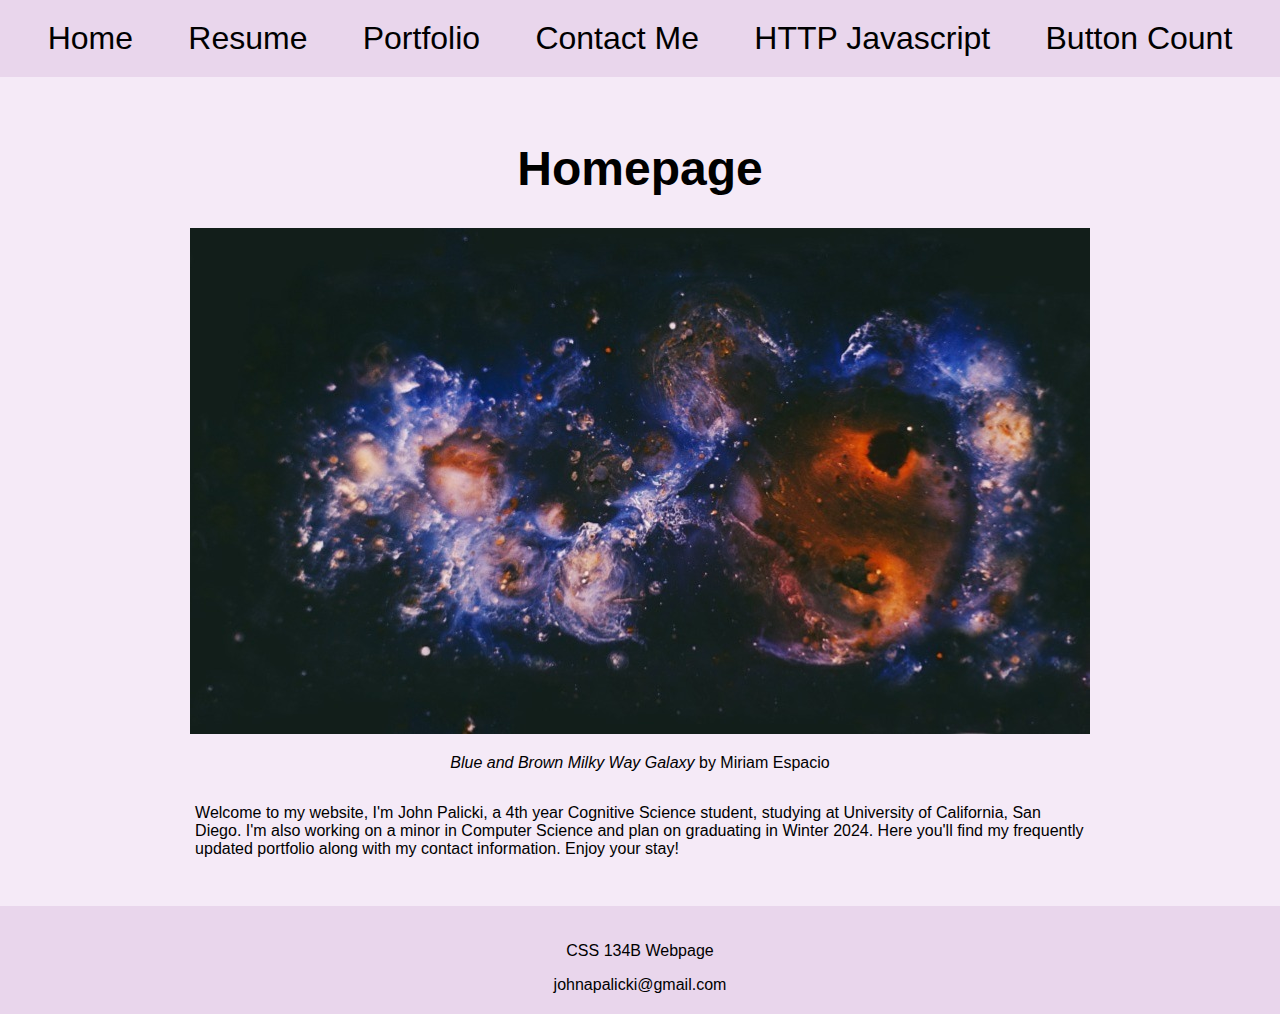
<file: index.html>
<!DOCTYPE html>
<html lang="en">
<head>
<title>Homepage</title>
<link rel="icon" type="image/x-icon" href="/images/favicon.ico">
<meta content="width=device-width, initial-scale=1" name="viewport">
<meta charset="UTF-8">
<meta name="author" content="John Palicki">
<link rel="stylesheet" href="style.css">
</head>
<script async src="https://www.googletagmanager.com/gtag/js?id=G-PWF39W1598"></script>
<script>
  window.dataLayer = window.dataLayer || [];
  function gtag(){dataLayer.push(arguments);}
  gtag('js', new Date());

  gtag('config', 'G-PWF39W1598');
</script>
<body>
    <nav>
        <a href="index.html">Home</a>
        <a href="resume.html">Resume</a>
        <a href="portfolio.html">Portfolio</a>
        <a href="contact.html">Contact Me</a>
        <a href="methodtest.html">HTTP Javascript</a>
        <a href="webcomponent.html">Button Count</a>
      </nav>
<main class="homepage"> 
    <header>
        <h1>Homepage </h1>
    </header>

    <picture>
        <source media="(min-width:900px)" srcset="images/stockcover(desktop).jpg">
        <source media="(min-width:480px)" srcset="images/stockcover(tablet).jpg">
        <source media="(min-width:320px)" srcset="images/stockcover(phone).jpg">
        <img src="images/stockcover(phone).jpg" alt="Abstract Mixed Blue and Purple Paint" style="width: auto">
    </picture>
    <p><cite>Blue and Brown Milky Way Galaxy</cite> by Miriam Espacio</p>

    <p class="intro">
        Welcome to my website, I'm John Palicki, a 4th year Cognitive Science student, studying at University of California, San Diego. I'm also working on a minor in Computer Science and plan on graduating in Winter 2024. 
        Here you'll find my frequently updated portfolio along with my contact information. Enjoy your stay!
    </p>
</main>
<footer>
    <p>CSS 134B Webpage</p>
    <a href="mailto:johnapalicki@gmail.com">johnapalicki@gmail.com</a>
</footer>
</body>
</html>
</file>
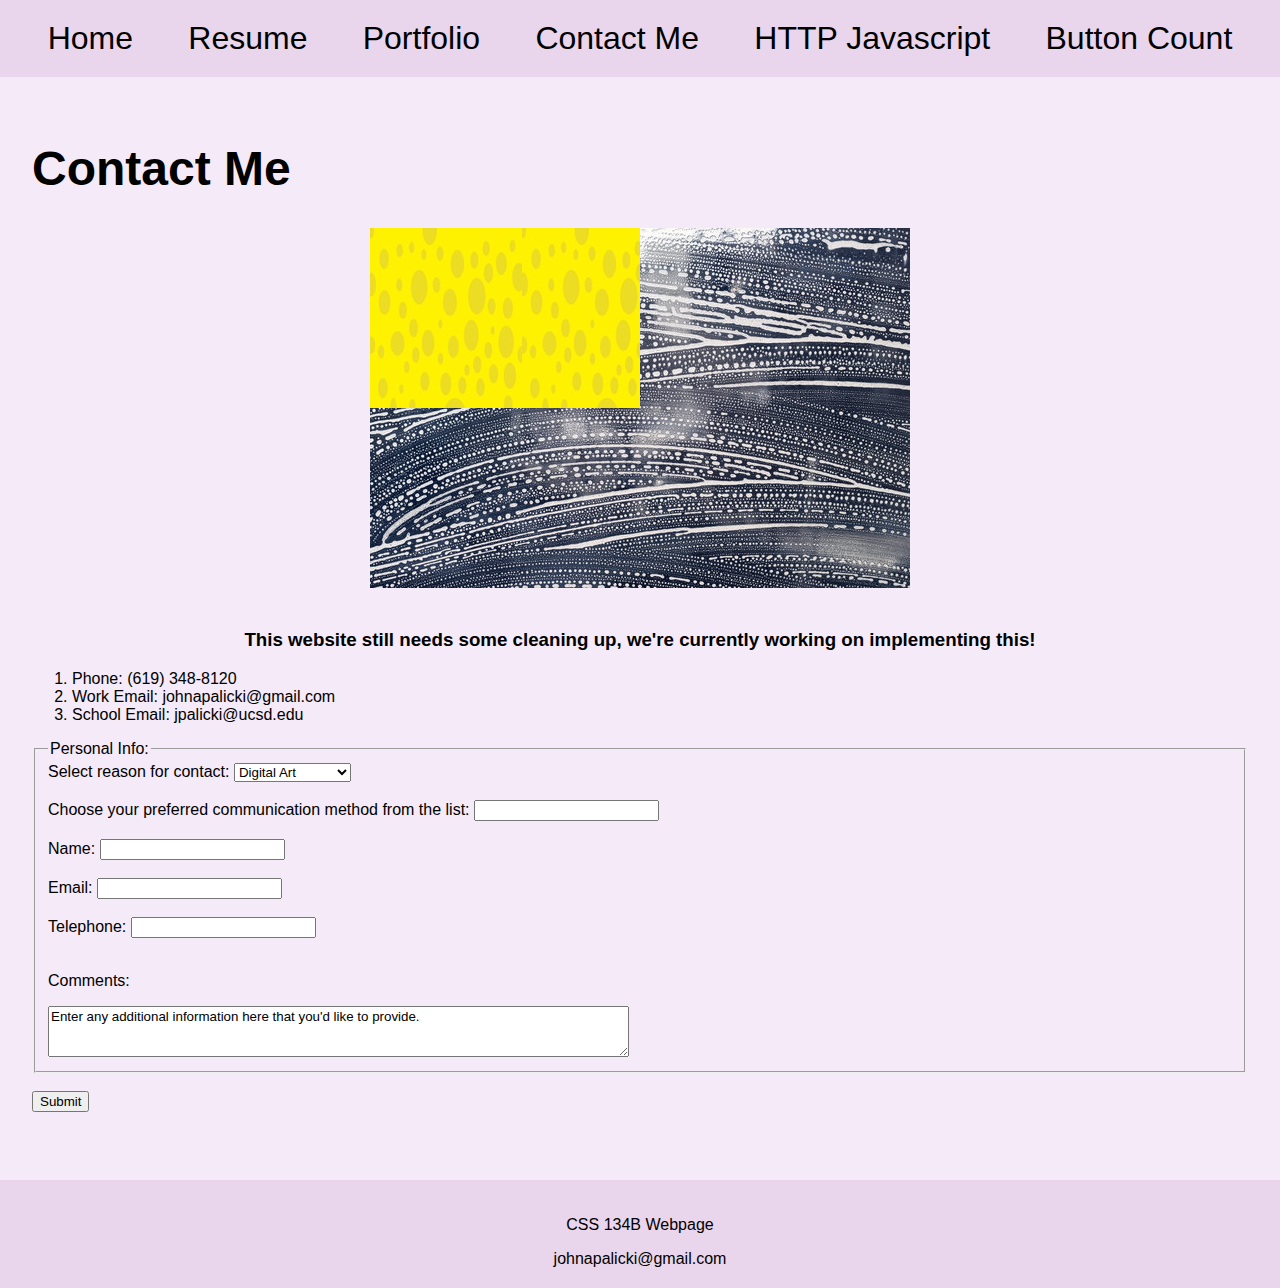
<file: contact.html>
<!DOCTYPE html>
<html lang="en">
<head>
<title>Contact Me</title>
<link rel="icon" type="image/x-icon" href="CSS-HW3/images/favicon.ico">
<meta content="width=device-width, initial-scale=1" name="viewport">
<meta charset="UTF-8">
<meta name="author" content="John Palicki">
<link rel="stylesheet" href="style.css">
</head>
<script async src="https://www.googletagmanager.com/gtag/js?id=G-PWF39W1598"></script>
<script>
  window.dataLayer = window.dataLayer || [];
  function gtag(){dataLayer.push(arguments);}
  gtag('js', new Date());

  gtag('config', 'G-PWF39W1598');
</script>
<body>
    <nav>
        <a href="index.html">Home</a> 
        <a href="resume.html">Resume</a> 
        <a href="portfolio.html">Portfolio</a> 
        <a href="contact.html">Contact Me</a> 
        <a href="methodtest.html">HTTP Javascript</a>
        <a href="webcomponent.html">Button Count</a>
      </nav>
<main class="contact"> 
    <h1>Contact Me</h1> 
    
    <div class = "animation">
    <div class="window">
        <div class="sponge"></div>
        </div>
    </div>
    <h3 class = "animationcaption"><br>This website still needs some cleaning up, we're currently working on implementing this!</h3>

    <ol>
        <li>Phone: (619) 348-8120</li>
        <li>Work Email: johnapalicki@gmail.com</li>
        <li>School Email: jpalicki@ucsd.edu</li>
    </ol>
    <form action="/action_page.php" method="get">
        <fieldset>
         <legend>Personal Info:</legend>
         <label for="contact">Select reason for contact:</label>
         <select name="contact" id="contact">
             <optgroup label="Business">
             <option value="art">Digital Art</option>
             <option value="program">Programming</option>
             <option value="animate">Animating</option>
             </optgroup>
         </select>
         <br><br>
         <label for="contact">Choose your preferred communication method from the list:</label>
         <input list="contacts" name="contactz" id="contactz">
         <datalist id="contacts">
           <option value="Email">
           <option value="Telephone">
         </datalist>
         <br><br>
         <label for="name">Name:</label>
         <input type="text" id="name" name="name"><br><br>
         <label for="email">Email:</label>
         <input type="email" id="email" name="email"><br><br>
         <label for="tel">Telephone:</label>
         <input type="tel" id="tel" name="tel"><br><br>
         <p><label for="comment">Comments:</label></p>
         <textarea id="comment" name="comment" rows="3" cols="70">Enter any additional information here that you'd like to provide.</textarea>


        </fieldset>
        <br>
       </form>
       <button type="submit" onclick="alert('Submit Successful!')">Submit</button>
       <br><br><br>

    </main>
<footer>
    <p>CSS 134B Webpage</p>
    <a href="mailto:johnapalicki@gmail.com">johnapalicki@gmail.com</a>
</footer>
</body>
</html>
</file>
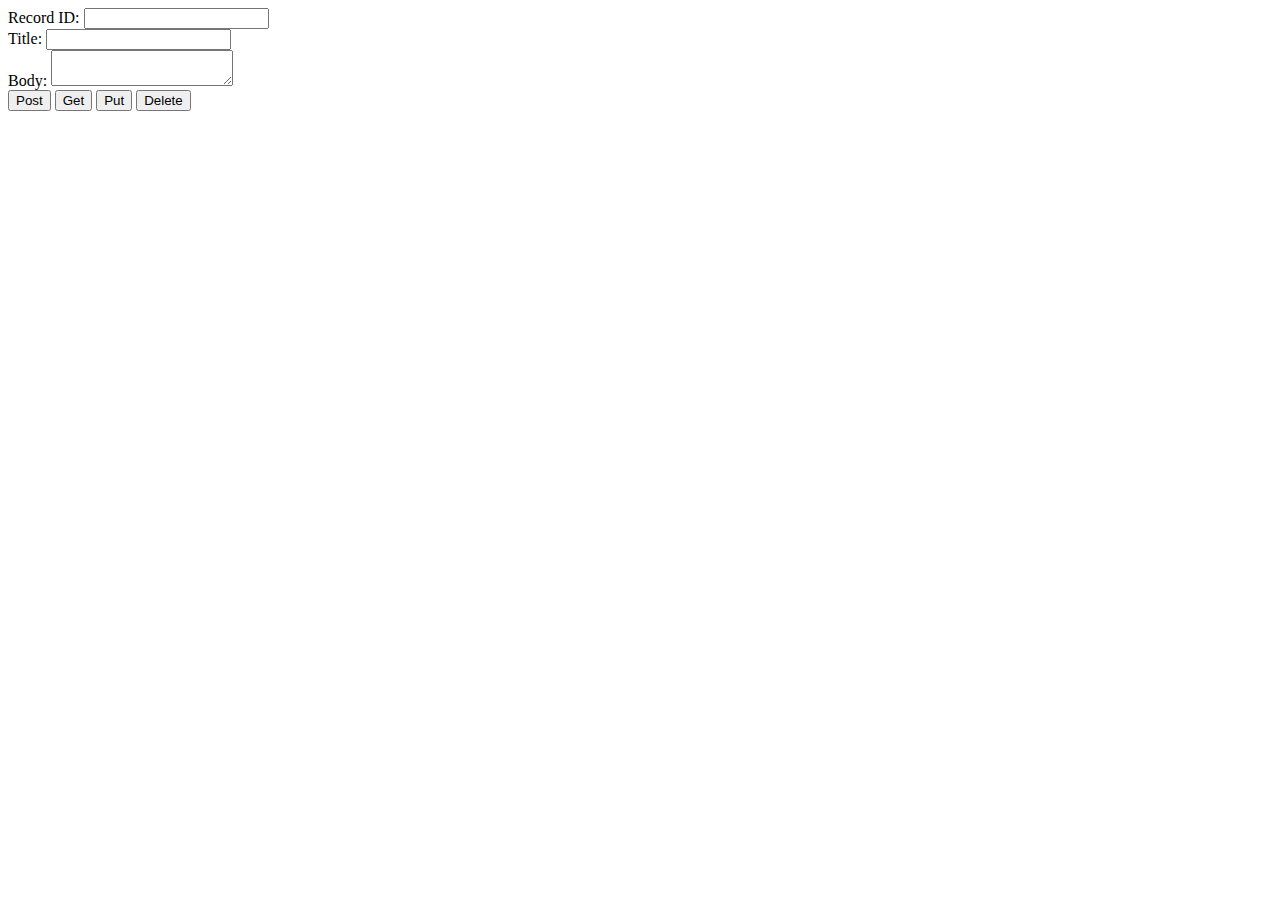
<file: methodtest.html>
<!DOCTYPE html>
<html lang="en">
<head>
    <meta charset="UTF-8">
    <meta http-equiv="X-UA-Compatible" content="IE=edge">
    <meta name="viewport" content="width=device-width, initial-scale=1.0">
    <link rel="shortcut icon" href="data:image/x-icon;," type="image/x-icon">
    <title>HTTP Practice</title>
</head>
<body>
    <form>
        <label for="record">Record ID:</label>
        <input type="number" id="id" name="id">
        <br>
        <label for="title">Title:</label>
        <input type="text" id="article_name" name="article_name">
        <br>
        <label for="body">Body:</label>
        <textarea id="article_body" name="article_body"></textarea>
        <br>
        <!-- Implement date <input type="number" id="id" name="id"> -->
    </form>
    <button id="postBtn">Post</button>
    <button id="getBtn">Get</button>
    <button id="putBtn">Put</button>
    <button id="deleteBtn">Delete</button>
    <br>
    <output id="response"></output>
    <script type="module" src="main.js"></script>
</body>
</html>
</file>
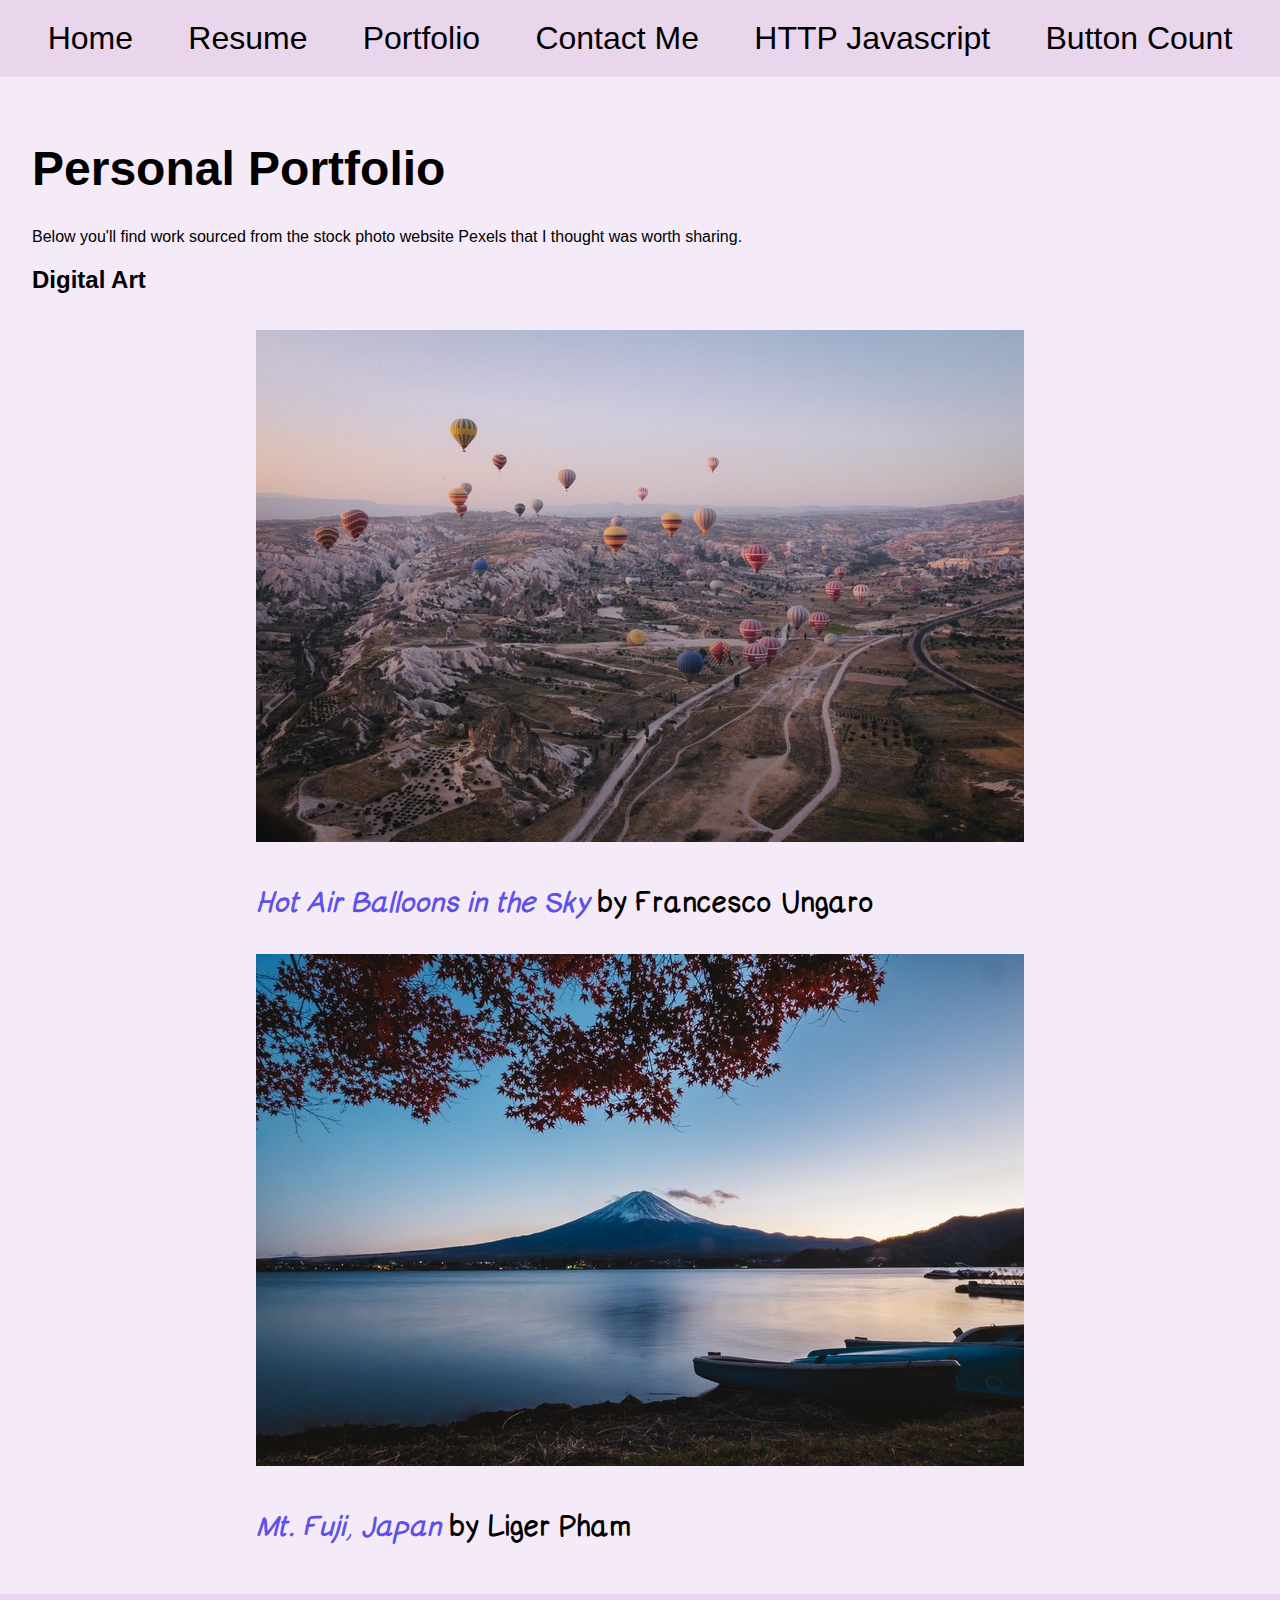
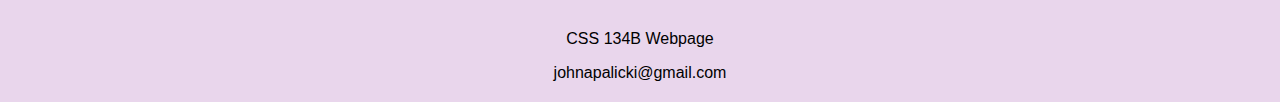
<file: portfolio.html>
<!DOCTYPE html>
<html lang="en">
<head>
<title>Personal Portfolio</title>
<link rel="icon" type="image/x-icon" href="/images/favicon.ico">
<meta content="width=device-width, initial-scale=1" name="viewport">
<meta charset="UTF-8">
<meta name="author" content="John Palicki">
<link rel="stylesheet" href="style.css">
</head>
<script async src="https://www.googletagmanager.com/gtag/js?id=G-PWF39W1598"></script>
<script>
  window.dataLayer = window.dataLayer || [];
  function gtag(){dataLayer.push(arguments);}
  gtag('js', new Date());
  gtag('config', 'G-PWF39W1598');
</script>
<body>
    <nav>
        <a href="index.html">Home</a> 
        <a href="resume.html">Resume</a> 
        <a href="portfolio.html">Portfolio</a> 
        <a href="contact.html">Contact Me</a> 
        <a href="methodtest.html">HTTP Javascript</a>
        <a href="webcomponent.html">Button Count</a>
      </nav>
<main class = "portfolio">
    <h1>Personal Portfolio</h1>
    <p>Below you'll find work sourced from the stock photo website Pexels that I thought was worth sharing. </p>
        <h2>Digital Art</h2>
    <div class="images">
        <figure>
        <picture>
            <source media="(min-width:770px)" srcset="images/balloons(tablet).jpg">
            <source media="(min-width:480px)" srcset="images/balloons(mphone).jpg">
            <img src="images/balloons(sphone).jpg" alt="Hot Air Balloons" style="width: auto" 
                onerror="this.onerror=null;" this.src='balloons(desktop.jpg)'>
        </picture>
        <figcaption><br><cite><a class = "source" href="https://www.pexels.com/photo/hot-air-ballons-in-the-sky-2325446/">Hot Air Balloons in the Sky</a></cite> by Francesco Ungaro</figcaption>
        </figure>

        <figure>
        <picture>
            <source media="(min-width:770px)" srcset="images/fuji(tablet).jpg">
            <source media="(min-width:480px)" srcset="images/fuji(mphone).jpg">
            <img src="images/fuji(sphone).jpg" alt="Mt. Fuji in Japan" style="width: auto"
            onerror="this.onerror=null;" this.src='fuji(desktop.jpg)'>
            </picture>
        <figcaption><br><cite><a class = "source" href="https://www.pexels.com/photo/mt-fuji-japan-1108701/">Mt. Fuji, Japan</a></cite> by Liger Pham</figcaption>
        </figure>

    </div>
</main>
<footer>
    <p>CSS 134B Webpage</p>
    <a href="mailto:johnapalicki@gmail.com">johnapalicki@gmail.com</a>
</footer>
</body>
</html>
</file>
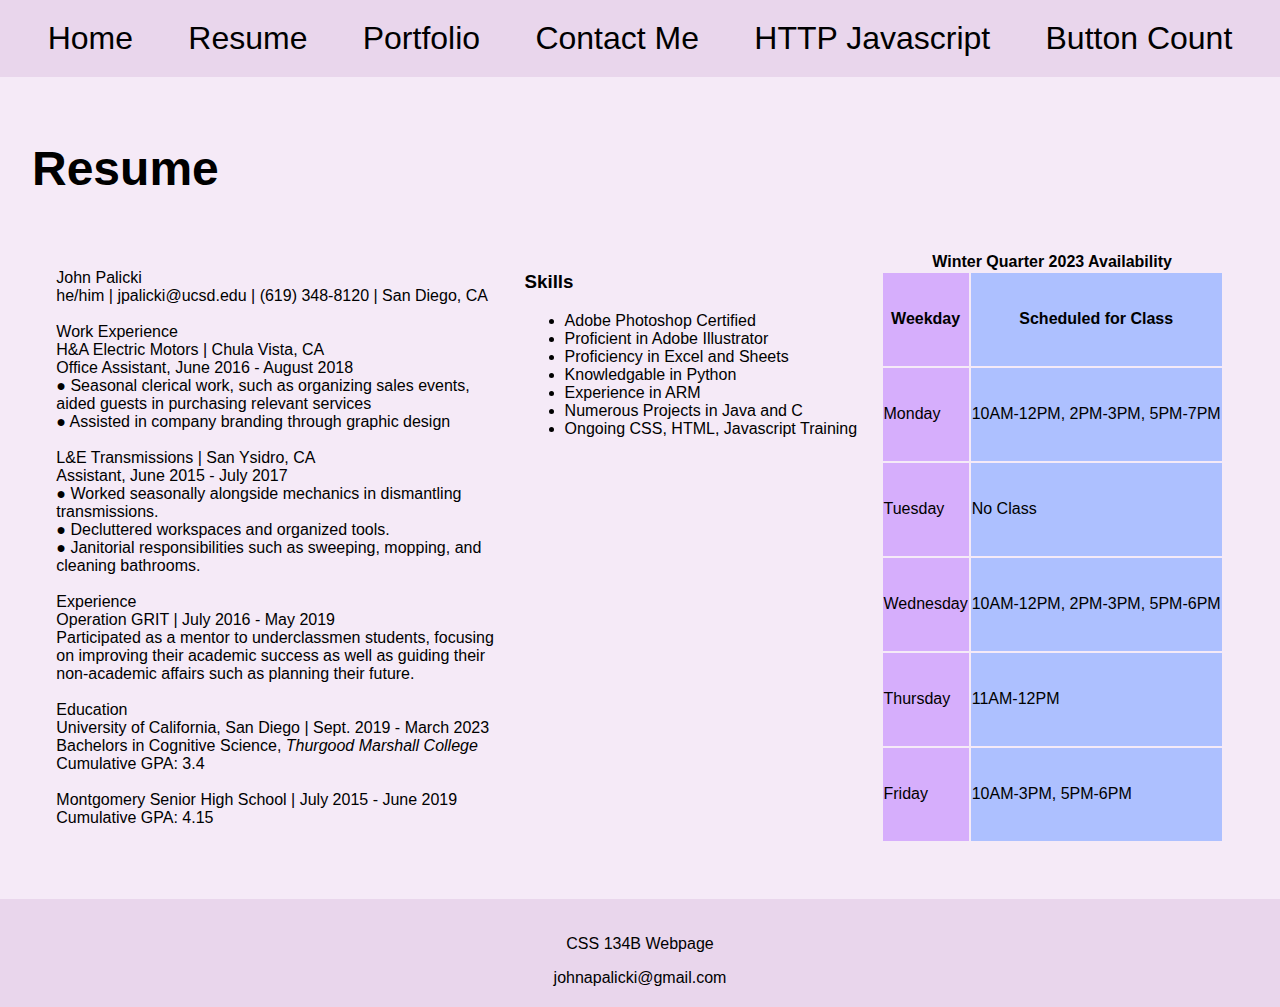
<file: resume.html>
<!DOCTYPE html>
<html lang="en">
<head>
<title>Resume</title>
<link rel="icon" type="image/x-icon" href="/images/favicon.ico">
<meta content="width=device-width, initial-scale=1" name="viewport">
<meta charset="UTF-8">
<meta name="author" content="John Palicki">
<link rel="stylesheet" href="style.css">
</head>

<script async src="https://www.googletagmanager.com/gtag/js?id=G-PWF39W1598"></script>
<script>
  window.dataLayer = window.dataLayer || [];
  function gtag(){dataLayer.push(arguments);}
  gtag('js', new Date());

  gtag('config', 'G-PWF39W1598');
</script>
<body>
    <nav>
        <a href="index.html">Home</a> 
        <a href="resume.html">Resume</a> 
        <a href="portfolio.html">Portfolio</a> 
        <a href="contact.html">Contact Me</a> 
        <a href="methodtest.html">HTTP Javascript</a>
        <a href="webcomponent.html">Button Count</a>
      </nav>
<main class = "resume">
    <h1>Resume<br></h1>
    <div class="resumeflex">
    <p class="resumetext">John Palicki <br> he/him | jpalicki@ucsd.edu | (619) 348-8120 | San Diego, CA <br><br>Work Experience<br>H&A Electric Motors | Chula Vista, CA<br>Office Assistant, June 2016 - August 2018
        <br>● Seasonal clerical work, such as organizing sales events, aided guests in purchasing relevant services<br>● Assisted in company branding through graphic design<br><br>L&E Transmissions | San Ysidro, CA<br>
        Assistant, June 2015 - July 2017<br>● Worked seasonally alongside mechanics in dismantling transmissions.<br>● Decluttered workspaces and organized tools.<br>● Janitorial responsibilities such as sweeping, mopping, and cleaning bathrooms.<br>
        <br>Experience<br>Operation GRIT | July 2016 - May 2019<br>Participated as a mentor to underclassmen students, focusing on improving their academic success as well as guiding their non-academic affairs such as planning their future. <br>
        <br>Education<br>University of California, San Diego | Sept. 2019 - March 2023<br>Bachelors in Cognitive Science, <i>Thurgood Marshall College</i><br>Cumulative GPA: 3.4<br><br>Montgomery Senior High School | July 2015 - June 2019<br>
        Cumulative GPA: 4.15 
    </p>
    <div class="skills">
    <h3>Skills</h3>
    <ul>
        <li>Adobe Photoshop Certified</li>
        <li>Proficient in Adobe Illustrator</li>
        <li>Proficiency in Excel and Sheets </li>
        <li>Knowledgable in Python</li>
        <li>Experience in ARM</li>
        <li>Numerous Projects in Java and C</li>
        <li>Ongoing CSS, HTML, Javascript Training</li>
      </ul>
    </div>
      <table>
        <caption><b>Winter Quarter 2023 Availability</b></caption>
        <colgroup>
            <col span="1" style="background-color:rgb(214, 174, 252)">
            <col style="background-color:rgb(173, 192, 255)">
        </colgroup>
        <tr>
            <th>Weekday</th>
            <th>Scheduled for Class</th>
        </tr>
        <tr>
            <td>Monday</td>
            <td>10AM-12PM, 2PM-3PM, 5PM-7PM</td>
        </tr>
        <tr>
            <td>Tuesday</td>
            <td>No Class</td>
        </tr>
        <tr>
            <td>Wednesday</td>
            <td>10AM-12PM, 2PM-3PM, 5PM-6PM</td>
        </tr>
        <tr>
            <td>Thursday</td>
            <td>11AM-12PM</td>
        </tr>
        <tr>
            <td>Friday</td>
            <td>10AM-3PM, 5PM-6PM</td>
        </tr>
      </table>
        
    </div>
</main>
<footer>
    <p>CSS 134B Webpage</p>
    <a href="mailto:johnapalicki@gmail.com">johnapalicki@gmail.com</a>
</footer>
</body>
</html>
</file>
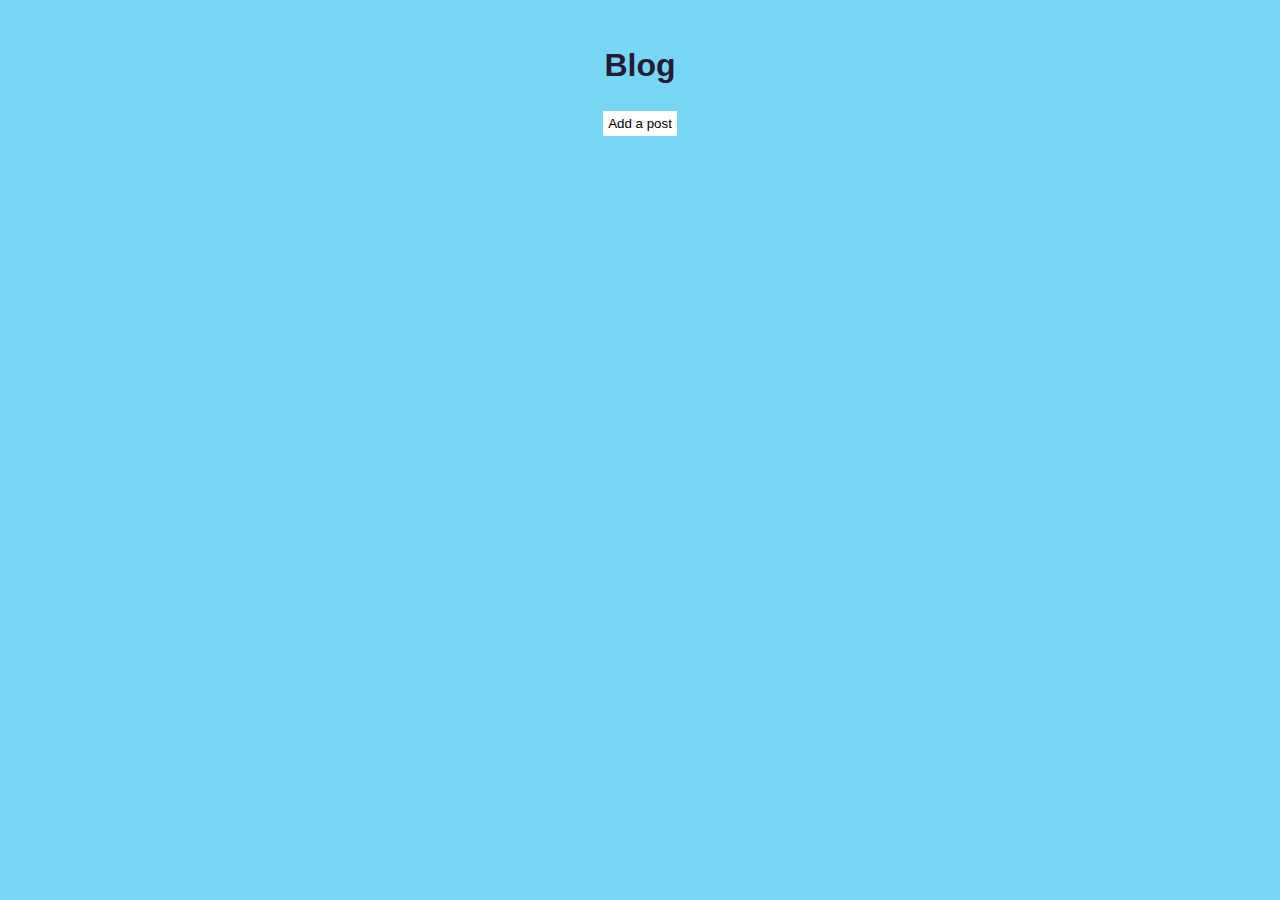
<file: styledcrud.html>
<!DOCTYPE html>
<html lang="en">
<head>
    <meta charset="UTF-8">
    <meta http-equiv="X-UA-Compatible" content="IE=edge">
    <meta name="viewport" content="width=device-width, initial-scale=1.0">
    <link rel="shortcut icon" href="data:image/x-icon;," type="image/x-icon">
    <title>CRUD Blog</title>
    <style>
        * {
            text-align: center;
        }
        body {
            background-color: rgb(119, 214, 243);
            font-family:'Gill Sans', sans-serif;
            margin: 10px;
            flex: grid;
            padding: 1em;
            grid-column: auto;
        }
        h1 {
            color:rgb(38, 26, 54);
        }
        div {
            display:inline;
            justify-content: space-evenly;
            align-items: center;
        }
        p {
            display:inline;
            padding: 0.5%;
        }
        button {
            margin: 5px;
            background-color: rgb(255, 255, 255);
            border: 0px;
            padding: 5px;
        }
        dialog {
            background-color: rgb(234, 203, 252);
            font-size: 1.35rem;
        }
        form {
            display: flex;
            align-content: start;   
            flex-direction: column;
        }

    </style>
</head>
<body>
    <h1>Blog</h1>
    <dialog id='newPost'>
        <form method = 'dialog'>
            <label for="Title">Title:</label>
            <input type="text" id="blogTitle" name="blogTitle">
            <br>
            <label for="Date">Date:</label>
            <input type="date" id="day" name="day" value = "2023-03-01">
            <br>
            <label for="Summary">Summary:</label>
            <input type="text" id="sum" name="sum">
            <br>

            <button id="cancel">Cancel</button>
            <button id="save">Save</button>
        </form>
    </dialog>
    <button id="addPostBtn">Add a post</button>
    <script type="module" src="styledposts.js"></script>
    <script type="module" src="styledmethods.js"></script>
</body>
</html>
</file>
<file: style.css>
* {
    font-family: Arial, Helvetica, sans-serif;
    --bar: #E9D6EC;
    --main: #f5eaf7;


}

@font-face {
    font-family: 'Comic-Sans';
    src: url('images/ComicNeueSansID.ttf');
}

body {
    position: absolute;
    min-height: 100%;
    width: 100%;
    margin: 0;
    background-color: rgb(0, 0, 0); 
    background-color: black;
    display: grid;
}

nav {
    margin:0px;
    bottom:0px;
    padding: 20px;
    background-color:var(--bar);    
    text-align: center;
    grid-row: 1 / 2;
    display: flex;
    flex-wrap: wrap;
    justify-content: space-around;
    font-size: 2rem;
}

nav > a {
    text-decoration: none;  
    color: black;
}

main, .homepage, .contact, .resume, .portfolio {
    background-color: var(--main); 
    grid-row: 2 / 3;
    margin: 0;
    padding: 2.5%;
}

.homepage {
    text-align: center;
}

h1 {
    font-size: 3rem;
}

.intro {
    display: inline-block;
    width: 100ch;
    text-align: left;
}


.resumeflex {
    display: flex;
    flex-wrap: wrap;
    justify-content: space-between;
    padding: 2%;
}
.resumetext {
    max-width:50ch;
}
.images {
    display: flex;
    justify-content: space-around;
    flex-wrap: wrap;
}
footer {
    background-color: var(--bar);    
    text-align: center;
    grid-row: 3 / 4;
    margin: 0;
    padding: 20px;
}

footer > a {
    text-decoration: none;  
    color:black;

}

.animation {
    display: flex;
    justify-content: center;
}

.animationcaption {
    text-align: center;
}

.window {
    background-image: url("images/window.jpg");
    height: 360px;
    width: 540px;
}

.sponge{
    background-image: url("images/spongesmall.jpg");
    height: 50%;
    width: 50%;
    animation: left-to-right 3s ease-in-out forwards infinite;
}

.window:hover .sponge {
    animation-play-state: paused;
}

.source {
    text-decoration: none;
    color:#6051e6;
    font-family: 'Comic-Sans';
}

figcaption {
    font-size: 1.75rem;
    font-family: 'Comic-Sans';
}

@keyframes left-to-right {
    0% {
        transform: translateX(0%) translateY(0%);
    }
    25% {
        transform: translateX(100%);
    }
    50% {
        transform: translateY(100%) translateX(100%);
    }
    75% {
        transform: translateY(100%);
    }
    100% {
        transform: translateX(0%) translateY(0%);
    }
}

@media (max-width: 480px) { 
    .contact .resume {
        text-align: center;
    }
    .window {
        background-image: url("images/window.jpg");
        height: 180px;
        width: 270px;
    }
    #comment {
        max-width: 30ch;
    }
    nav > a {
        font-size: 1.5rem;
        padding: 2%;
    }
    h1 {
        font-size: 2rem;
        color: #866547;
        text-align: center;
    }
    .intro {
        display: inline-block;
        width: auto;
        text-align: left;
        font-size: 1rem;
    }
}

@media (min-width: 480px) and (max-width: 768px) { 
    h1 {
        font-size: 3rem;
        text-align: center;
        color:#96BDC6
    }
    .intro {
        display: inline-block;
        width: auto;
        text-align: left;
        font-size: 1.25rem;
    }
}

@media (min-width: 768px) and (max-width: 1024px) { 
    h1 {
        font-size: 3rem;
        text-align: center;
        color:#302c74

    }
    .intro {
        display: inline-block;
        width: auto;
        text-align: left;
    }
}
</file>
